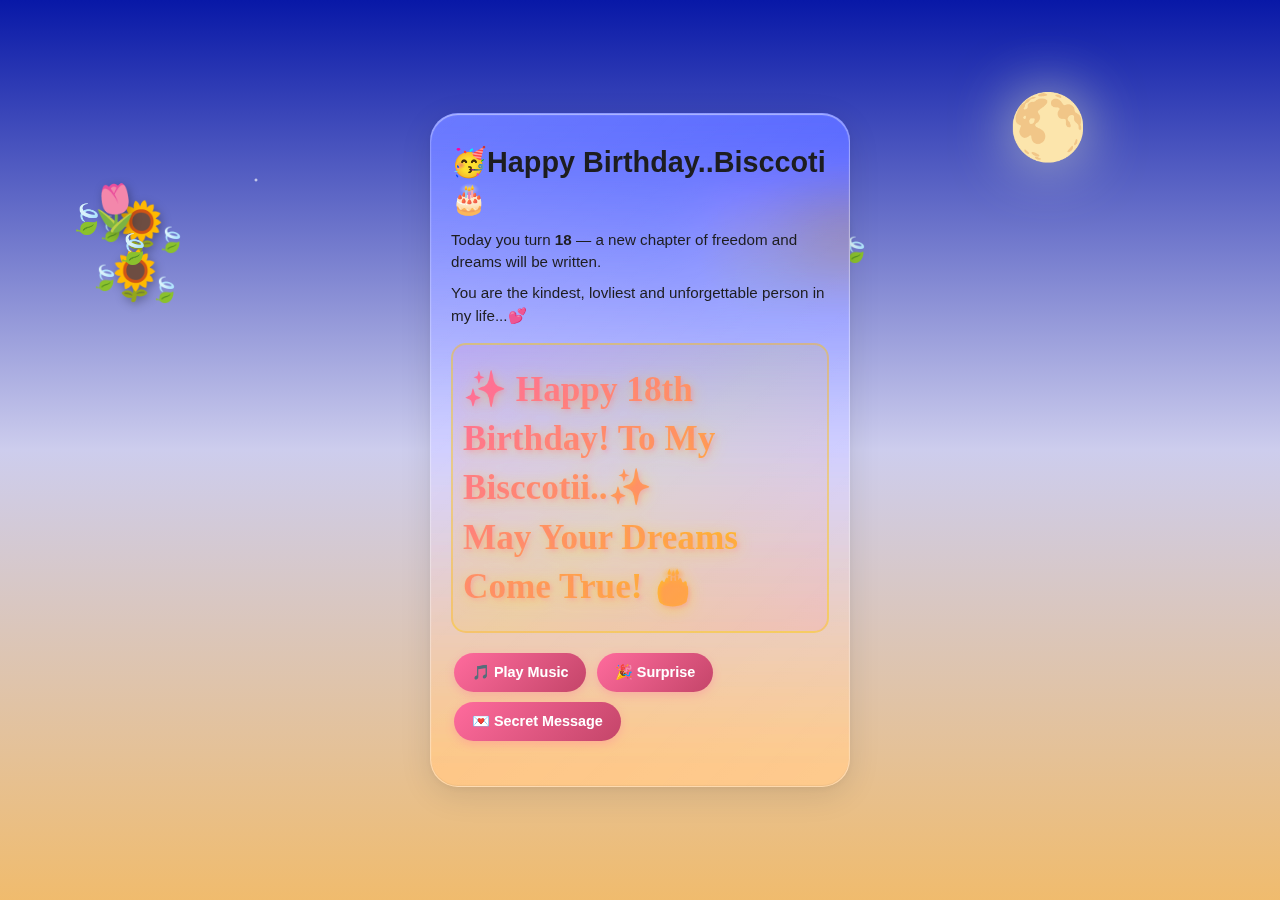
<file: index.html>
<!DOCTYPE html>
<html lang="en">
<head>
  <meta charset="UTF-8" />
  <meta name="viewport" content="width=device-width, initial-scale=1.0" />
  <title>Happy 18th Birthday 💖</title>
  <style>
    * {
      box-sizing: border-box;
    }

    @import url('https://fonts.googleapis.com/css2?family=Pacifico&family=Dancing+Script:wght@700&display=swap');

    body {
      margin: 0;
      font-family: Arial, Helvetica, sans-serif;
      min-height: 100vh;
      overflow-x: hidden;
      overflow-y: auto;
      display: flex;
      align-items: center;
      justify-content: center;
      background: linear-gradient(to bottom, #0818a7, #b3b3e4a8, #e68f0e9a);
      position: relative;
    }

    body::before {
  content: '🌕';
  position: fixed;
  top: 10%;
  right: 15%;
  font-size: 4rem;
  filter: drop-shadow(0 0 30px rgba(255, 255, 200, 0.6));
  animation: float-moon 6s ease-in-out infinite;
  pointer-events: none;
  z-index: 1;
}

@keyframes float-moon {
  0%, 100% { transform: translateY(0px) rotate(-15deg); }
  50% { transform: translateY(-20px) rotate(-15deg); }
}

    body::after {
  content: '';
  position: fixed;
  top: 0;
  left: 0;
  right: 0;
  bottom: 0;
  background-image: 
    radial-gradient(2px 2px at 10% 10%, white, transparent);
  background-size: 200% 200%;
  background-position: 0 0;
  animation: twinkle-stars 4s ease-in-out infinite;
  pointer-events: none;
  z-index: 1;
}

@keyframes twinkle-stars {
  0%, 100% { opacity: 1; }
  50% { opacity: 0.5; }
}

    .flower {
      position: fixed;
      z-index: 2;
      pointer-events: none;
      display: flex;
      flex-direction: column;
      align-items: center;
    }

    .flower-bloom {
      animation: sway 3s ease-in-out infinite, gentle-bloom 2s ease-out;
    }

    @keyframes sway {
      0%, 100% { transform: rotate(0deg); }
      25% { transform: rotate(-2deg); }
      75% { transform: rotate(2deg); }
    }

    @keyframes gentle-bloom {
      0% { transform: scale(0) rotate(-45deg); opacity: 0; }
      50% { transform: scale(1.1) rotate(5deg); }
      100% { transform: scale(1) rotate(0deg); opacity: 1; }
    }

    .sunflower-head {
      font-size: 3rem;
      filter: drop-shadow(2px 3px 5px rgba(0,0,0,0.3));
      position: relative;
    }

    .sunflower-stem {
      width: 4px;
      height: 18px;
      background: linear-gradient(to bottom, #2d5016, #4a7c28);
      border-radius: 2px;
      position: relative;
      box-shadow: 1px 0 3px rgba(0,0,0,0.2);
    }

    .sunflower-leaf {
      position: absolute;
      font-size: 1.5rem;
      animation: leaf-sway 3s ease-in-out infinite;
    }

    .sunflower-leaf.left {
      left: -15px;
      top: 30%;
      transform-origin: right center;
    }

    .sunflower-leaf.right {
      right: -15px;
      top: 50%;
      transform-origin: left center;
    }

    @keyframes leaf-sway {
      0%, 100% { transform: rotate(0deg); }
      50% { transform: rotate(-5deg); }
    }

    .tulip-head {
      font-size: 2.8rem;
      filter: drop-shadow(2px 3px 5px rgba(0,0,0,0.3));
    } 

    .tulip-stem {
      width: 3px;
      height: 17px;
      background: linear-gradient(to bottom, #2d5016, #4a7c28);
      border-radius: 2px;
      box-shadow: 1px 0 3px rgba(0,0,0,0.2);
    }

    .tulip-leaf {
      position: absolute;
      font-size: 1.8rem;
      animation: leaf-sway 3.5s ease-in-out infinite;
    }

    .tulip-leaf.left {
      left: -18px;
      top: 40%;
      transform-origin: right center;
    }

    .tulip-leaf.right {
      right: -18px;
      top: 60%;
      transform-origin: left center;
      color: white;
      text-align: center;
      padding: 20px 10px;
    }

    /* Generate flowers dynamically */
    @keyframes float-up {
      0% { transform: translateY(100vh) rotate(0deg); }
      100% { transform: translateY(-20vh) rotate(360deg); }
    }

   .card {
      background: linear-gradient(135deg, 
        rgba(255, 255, 255, 0.25) 0%,
        rgba(255, 255, 255, 0.15) 50%,
        rgba(255, 255, 255, 0.2) 100%);
      backdrop-filter: blur(40px) saturate(180%);
      -webkit-backdrop-filter: blur(40px) saturate(180%);
      border: 1px solid rgba(255, 255, 255, 0.3);
      border-radius: 28px;
      padding: 25px 20px;
      width: 100%;
      max-width: 420px;
      box-shadow: 
        0 8px 32px rgba(0, 0, 0, 0.1),
        0 2px 8px rgba(0, 0, 0, 0.05),
        inset 0 1px 1px rgba(255, 255, 255, 0.5),
        inset 0 -1px 1px rgba(0, 0, 0, 0.05);
      animation: float 4s ease-in-out infinite;
      position: relative;
      z-index: 10;
      margin: 20px auto;
      color: #1d1d1f;
    }

    @keyframes float {
      0%,100% { transform: translateY(0); }
      50% { transform: translateY(-10px); }
    }

    h1 {
      font-size: 1.8rem;
      margin: 5px 0 10px 0;
      animation: pulse 2s infinite;
      line-height: 1.3;
    }

    @keyframes pulse {
      0% { transform: scale(1); }
      50% { transform: scale(1.05); }
      100% { transform: scale(1); }
    }

    p {
      font-size: 0.95rem;
      line-height: 1.5;
      margin: 8px 0;
    }

    button {
      padding: 11px 18px;
      border: none;
      border-radius: 25px;
      background: linear-gradient(135deg, #ff6b9d, #c44569);
      color: white;
      font-weight: bold;
      margin: 5px 3px;
      cursor: pointer;
      transition: transform 0.2s;
      font-size: 0.9rem;
      white-space: nowrap;
      box-shadow: 0 3px 10px rgba(255, 107, 157, 0.3);
    }

    button:hover {
      transform: scale(1.1);
      background: linear-gradient(135deg, #ff5582, #b33a5a);
      box-shadow: 0 5px 20px rgba(255, 107, 157, 0.4);
    }

    button:active {
      transform: scale(0.95);
    }

    .slideshow {
      margin: 15px 0;
      padding: 20px 10px;
      background: linear-gradient(135deg, #ff6b9d20, #ffd70020, #ff6b9d20);
      border-radius: 15px;
      border: 2px solid rgba(255, 200, 0, 0.4);
    }

    .birthday-message {
      font-family: 'Pacifico', cursive;
      font-size: 2.2rem;
      background: linear-gradient(135deg, #ff6b9d, #ffd700, #ff1493, #ff6b9d);
      background-size: 300% 300%;
      -webkit-background-clip: text;
      -webkit-text-fill-color: transparent;
      background-clip: text;
      animation: gradient-shift 3s ease infinite, float-text 3s ease-in-out infinite;
      text-shadow: 2px 2px 4px rgba(255, 107, 157, 0.3);
      line-height: 1.4;
      margin: 0;
      filter: drop-shadow(0 2px 8px rgba(255, 215, 0, 0.4));
    }

    @keyframes gradient-shift {
      0%, 100% { background-position: 0% 50%; }
      50% { background-position: 100% 50%; }
    }

    @keyframes float-text {
      0%, 100% { transform: translateY(0px); }
      50% { transform: translateY(-5px); }
    }

    .slideshow img {
      width: 100%;
      height: 100%;
      object-fit: cover;
    }

    .secret {
      display: none;
      margin-top: 12px;
      padding: 15px 12px;
      background: rgba(255, 255, 255, 0.7);
      border-radius: 10px;
      border: 2px solid rgba(255, 200, 0, 0.4);
      color: #2c3e50;
      font-size: 0.9rem;
      line-height: 1.7;
      max-height: none;
      overflow: visible;
      text-align: left;
    }

    .secret-photo {
      width: 100%;
      max-width: 300px;
      height: auto;
      border-radius: 12px;
      margin: 15px auto 10px auto;
      display: block;
      border: 3px solid rgba(255, 200, 0, 0.5);
      box-shadow: 0 5px 15px rgba(0, 0, 0, 0.2);
    }

    footer {
      margin-top: 15px;
      font-size: 0.85rem;
      opacity: 0.9;
    }

    /* Fireworks Styles */
    .rocket {
      position: fixed;
      width: 4px;
      height: 15px;
      background: linear-gradient(to bottom, #fff, #ff6b35);
      border-radius: 2px;
      box-shadow: 0 0 10px #ff6b35;
      z-index: 5;
      pointer-events: none;
    }

    .trail {
      position: fixed;
      width: 3px;
      height: 3px;
      background: radial-gradient(circle, #ffaa00, transparent);
      border-radius: 50%;
      animation: fadeTrail 0.5s ease-out forwards;
      z-index: 5;
      pointer-events: none;
    }

    @keyframes fadeTrail {
      from { opacity: 1; transform: scale(1); }
      to { opacity: 0; transform: scale(0.3); }
    }

    .firework {
      position: fixed;
      width: 5px;
      height: 5px;
      border-radius: 50%;
      pointer-events: none;
      z-index: 5;
    }

    .spark {
      position: fixed;
      width: 3px;
      height: 3px;
      background: white;
      border-radius: 50%;
      box-shadow: 0 0 6px currentColor;
      z-index: 5;
      pointer-events: none;
    }

    @keyframes explode {
      0% {
        transform: translate(0, 0) scale(1);
        opacity: 1;
      }
      50% {
        opacity: 1;
      }
      100% {
        transform: translate(
          calc(var(--dx) * 80px),
          calc(var(--dy) * 80px + 40px)
        ) scale(0.1);
        opacity: 0;
      }
    }

    @keyframes flash {
      0% {
        transform: scale(0);
        opacity: 1;
      }
      20% {
        transform: scale(1.5);
        opacity: 0.8;
      }
      100% {
        transform: scale(3);
        opacity: 0;
      }
    }

    .flash {
      position: fixed;
      width: 100px;
      height: 100px;
      border-radius: 50%;
      background: radial-gradient(circle, rgba(255,255,255,0.8), transparent);
      animation: flash 0.4s ease-out forwards;
      pointer-events: none;
      z-index: 5;
    }

    /* Mobile optimizations */
    @media (max-width: 480px) {
      .card {
        max-width: 98%;
        padding: 18px 12px;
      }

      h1 {
        font-size: 1.6rem;
      }

      p {
        font-size: 0.88rem;
      }

      button {
        padding: 10px 15px;
        font-size: 0.85rem;
        margin: 4px 2px;
      }

      .slideshow {
        padding: 15px 8px;
      }

      .birthday-message {
        font-size: 1.8rem;
      }

      .slideshow {
        height: 180px;
      }

      .secret {
        font-size: 0.85rem;
        padding: 10px;
      }
    }

    @media (max-width: 360px) {
      .card {
        padding: 15px 10px;
      }

      h1 {
        font-size: 1.4rem;
      }

      p {
        font-size: 0.82rem;
      }

      button {
        padding: 9px 12px;
        font-size: 0.8rem;
        margin: 4px 2px;
      }

      .slideshow {
        height: 160px;
      }

      .birthday-message {
        font-size: 1.5rem;
      }

      .secret {
        font-size: 0.8rem;
      }
    }

    @media (min-width: 481px) {
      .card {
        max-width: 420px;
      }
    }
    footer{
      text-align: center;
    }
  </style>
</head>
<body>

  <audio id="music" loop>
    <source src="for.mp4" type="audio/mpeg">
  </audio>

  <div class="card">
    <h1>🥳Happy Birthday..Bisccoti🎂</h1>

    <p>Today you turn <strong>18</strong> — a new chapter of freedom and dreams will be written.</p>
    <p>You are the kindest, lovliest and unforgettable person in my life...💕</p>

    <div class="slideshow">
      <h2 class="birthday-message">✨ Happy 18th Birthday! To My Bisccotii..✨<br>May Your Dreams Come True! 🎂</h2>
    </div>

    <div>
      <button onclick="playMusic()">🎵 Play Music</button>
      <button onclick="showSurprise()">🎉 Surprise</button>
      <button onclick="revealSecret()">💌 Secret Message </button>
    </div>
    <footer></footer>
    <div class="secret" id="secretMsg">
     
      
      <strong>Happy Birthday!</strong> uss insaan ko... jo Mere liye puuri duniya jaisi hai,
      and i can't explain this in words.
      <br><br>
      Ki mai kitna <strong>Sukrguzaar</strong> hun,ki wo meri zindagi mai ayi.
      <br><br>
      <strong>Thank You For Being The Reason Behind My Smiles..🤗</strong>
      <br>
      <strong>THANK YOU,</strong> mujhe samajhne k liye,jaise koi aur nahi samajh paaya...
      <br><br>
      Aur haar haal mein mere saath khade rehne k liye... <strong>THANK YOU🥰</strong>
      <br><br>
      <strong>Paata hai...? Tu mere liye ..</strong> universe ka blessing si hai..🌟
      <br>
      <strong>Ek proof..ki, miracles to happen.</strong>
      <br><br>
      And i'll alwyas be grateful for the day'
      <br>
      Jab hum dono ka accidentally chatting start hua,
      <br>
      aur usse v jyada is baat k liye ki... 
      <br>
      <strong>Hum Rukk Gaye , Hum Saath Rahe.</strong>
      <br><br>
      <strong>Toh...aaj ka din sirf Tumhara hai.</strong>
      <br>
      Uss khoobsurat insaan ka....jo, mere har din ko thoda aur behetar banata hai...
      <br><br>
      <strong>Apni choti choti sararaat bhare harkaton se..</strong>
      <br>
      <strong>Galti hone par samjhate hue... </strong>
      <br><br>
      Have The Most 😉 Amazing Birthday..🍮
      <br>
      Cause You Deserve Nothing Less🤗🥰
      <br><br>
      <blockquote>
           <strong>"Life is better with a best friend who is just as weird as you are.😁"</strong> 
        </blockquote>
      <h3>Why You're The Best For Me:</h3>
            <ul>
                <li><strong>Paagalpan:</strong> 100%</li>
                <li><strong>Chaos Level:</strong> Maximum</li>
                <li><strong>Vibe:</strong> Full with confusion 😂😂</li>
            </ul>
            <p><strong>🎈🎊✨🎉IT'S PARTY TIME......🎉✨🎊🎈</strong></p>
        <button type="button" onclick="alert('You are now comitted to arrange a Party (regards for Birthday) for me or us here also..!😁 ')">Click for Birthday Party!</button>
        <br>
        <button><a href="special.html">At last!💌</a></button>
        

      

    
  </div>

  <script>
    // Create animated flowers with realistic structure
    function createSunflower(x, y, delay) {
      const flower = document.createElement('div');
      flower.className = 'flower flower-bloom';
      flower.style.left = x + '%';
      flower.style.bottom = y + '%';
      flower.style.animationDelay = delay + 's';
      
      flower.innerHTML = `
        <div class="sunflower-head">🌻</div>
        
          <div class="sunflower-leaf left">🍃</div>
          <div class="sunflower-leaf right">🍃</div>
        
      `;
      
      document.body.appendChild(flower);
    }
    
    function createTulip(x, y, delay, color) {
      const tulipColors = ['🌷', '🌷'];
      const flower = document.createElement('div');
      flower.className = 'flower flower-bloom';
      flower.style.left = x + '%';
      flower.style.bottom = y + '%';
      flower.style.animationDelay = delay + 's';
      
      flower.innerHTML = `
        <div class="tulip-head">${color === 'red' ? '🌷' : '🌷'}</div>
        
          <div class="tulip-leaf left">🍃</div>
          <div class="tulip-leaf right">🍃</div>
        
      `;
      
      document.body.appendChild(flower);
    }
    
    function createFlowers() {
      let delay = 0;
      
      // Create sunflowers rapidly
      for (let i = 0; i < 3; i++) {
        setTimeout(() => {
          const x = Math.random() * 90 + 5;
          const y = Math.random() * 25 + 58;
          createSunflower(x, y, 0);
        }, delay * 150);
        delay++;
      }
      
      // Create tulips rapidly
      for (let i = 0; i < 3; i++) {
        setTimeout(() => {
          const x = Math.random() * 90 + 5;
          const y = Math.random() * 25 + 58;
          const color = Math.random() > 0.5 ? 'red' : 'pink';
          createTulip(x, y, 0, color);
        }, delay * 150);
        delay++;
      }
      
      // Continue adding flowers periodically
      setInterval(() => {
        if (Math.random() > 0.7) {
          const x = Math.random() * 90 + 5;
          const y = Math.random() * 20 + 60;
          if (Math.random() > 0.4) {
            createSunflower(x, y, 0);
          } else {
            createTulip(x, y, 0, Math.random() > 0.5 ? 'red' : 'pink');
          }
        }
      }, 3000);
    }
    
    // Initialize flowers on page load
    window.addEventListener('load', createFlowers);

    const colors = [
      ['#ff0000', '#ff6b6b', '#ff9999'],
      ['#00ff00', '#66ff66', '#99ff99'],
      ['#0080ff', '#66b3ff', '#99ccff'],
      ['#ffff00', '#ffff66', '#ffff99'],
      ['#ff00ff', '#ff66ff', '#ff99ff'],
      ['#00ffff', '#66ffff', '#99ffff'],
      ['#ff6600', '#ff9933', '#ffb366'],
      ['#ff0080', '#ff66b3', '#ff99cc']
    ];

    let musicPlaying = false;
    let fireworksInterval = null;

    function playMusic() {
      const audio = document.getElementById("music");
      const button = event.target;
      
      if (!musicPlaying) {
        audio.play().then(() => {
          console.log("Music playing!");
          musicPlaying = true;
          button.textContent = "⏸️ Pause Music";
         
        }).catch(error => {
          console.error("Audio play failed:", error);
          alert("🎵 Please click again to play music. (Browser autoplay restriction)");
        });
      } else {
        audio.pause();
        musicPlaying = false;
        button.textContent = "🎵 Play Music";
        
      }
    }

    function showSurprise() {
      const button = event.target;
      
      if (!button.classList.contains('active')) {
        alert("🎂 Make a wish! Your future is incredibly bright ✨");
        button.classList.add('active');
        button.textContent = "🎉 Surprise";
        launchFireworks();
      } else {
        button.classList.remove('active');
        button.textContent = "🎂 Surprise";
        stopFireworks();
      }
    }

    function revealSecret() {
      const secretMsg = document.getElementById("secretMsg");
      const button = event.target;
      
      if (secretMsg.style.display !== "block") {
        secretMsg.style.display = "block";
        button.textContent = "💌 Hide Secret";
        
        setTimeout(() => {
          secretMsg.scrollIntoView({ behavior: 'smooth', block: 'nearest' });
        }, 100);
        
        launchFireworks();
      } else {
        secretMsg.style.display = "none";
        button.textContent = "💌 Secret";
        stopFireworks();
      }
    }

    function stopFireworks() {
      if (fireworksInterval) {
        clearInterval(fireworksInterval);
        fireworksInterval = null;
      }
    }

    function launchFireworks() {
      stopFireworks(); // Clear any existing interval
      
      const fireworkCount = 12;
      let count = 0;

      // Launch initial batch
      for (let i = 0; i < fireworkCount; i++) {
        setTimeout(createFirework, i * 600);
      }

      // Continue launching fireworks
      fireworksInterval = setInterval(() => {
        createFirework();
      }, 2000);
    }

    function createFirework() {
      const startX = Math.random() * window.innerWidth;
      const startY = window.innerHeight;
      const endX = startX + (Math.random() - 0.5) * 200;
      const endY = Math.random() * (window.innerHeight * 0.4) + 50;

      launchRocket(startX, startY, endX, endY);
    }

    function launchRocket(startX, startY, endX, endY) {
      const rocket = document.createElement('div');
      rocket.className = 'rocket';
      rocket.style.left = startX + 'px';
      rocket.style.top = startY + 'px';
      document.body.appendChild(rocket);

      const distance = Math.sqrt(Math.pow(endX - startX, 2) + Math.pow(endY - startY, 2));
      const duration = distance / 400;

      let currentY = startY;
      let currentX = startX;
      const startTime = Date.now();

      const trailInterval = setInterval(() => {
        const trail = document.createElement('div');
        trail.className = 'trail';
        trail.style.left = currentX + 'px';
        trail.style.top = currentY + 'px';
        document.body.appendChild(trail);

        setTimeout(() => trail.remove(), 500);
      }, 30);

      const animateRocket = () => {
        const elapsed = (Date.now() - startTime) / 1000;
        const progress = Math.min(elapsed / duration, 1);

        currentX = startX + (endX - startX) * progress;
        currentY = startY + (endY - startY) * progress;

        rocket.style.left = currentX + 'px';
        rocket.style.top = currentY + 'px';

        if (progress < 1) {
          requestAnimationFrame(animateRocket);
        } else {
          clearInterval(trailInterval);
          rocket.remove();
          explode(endX, endY);
        }
      };

      requestAnimationFrame(animateRocket);
    }

    function explode(x, y) {
      const colorSet = colors[Math.floor(Math.random() * colors.length)];
      const particles = Math.random() * 50 + 80;

      const flash = document.createElement('div');
      flash.className = 'flash';
      flash.style.left = (x - 50) + 'px';
      flash.style.top = (y - 50) + 'px';
      flash.style.background = `radial-gradient(circle, ${colorSet[0]}, transparent)`;
      document.body.appendChild(flash);
      setTimeout(() => flash.remove(), 400);

      for (let i = 0; i < particles; i++) {
        const particle = document.createElement('div');
        particle.className = 'firework';

        const angle = (Math.PI * 2 * i) / particles + (Math.random() - 0.5) * 0.5;
        const speed = Math.random() * 1.5 + 0.8;
        const color = colorSet[Math.floor(Math.random() * colorSet.length)];

        particle.style.left = x + 'px';
        particle.style.top = y + 'px';
        particle.style.background = color;
        particle.style.boxShadow = `0 0 10px ${color}`;
        particle.style.setProperty('--dx', Math.cos(angle) * speed);
        particle.style.setProperty('--dy', Math.sin(angle) * speed);
        particle.style.animation = `explode ${Math.random() * 0.5 + 1}s ease-out forwards`;

        document.body.appendChild(particle);

        if (Math.random() > 0.7) {
          setTimeout(() => createSpark(particle, color), Math.random() * 300);
        }

        setTimeout(() => particle.remove(), 1500);
      }
    }

    function createSpark(parent, color) {
      const spark = document.createElement('div');
      spark.className = 'spark';
      spark.style.left = parent.style.left;
      spark.style.top = parent.style.top;
      spark.style.background = color;
      spark.style.color = color;
      document.body.appendChild(spark);
      setTimeout(() => spark.remove(), 200);
    }
  </script>
</body>
</html>
</file>
